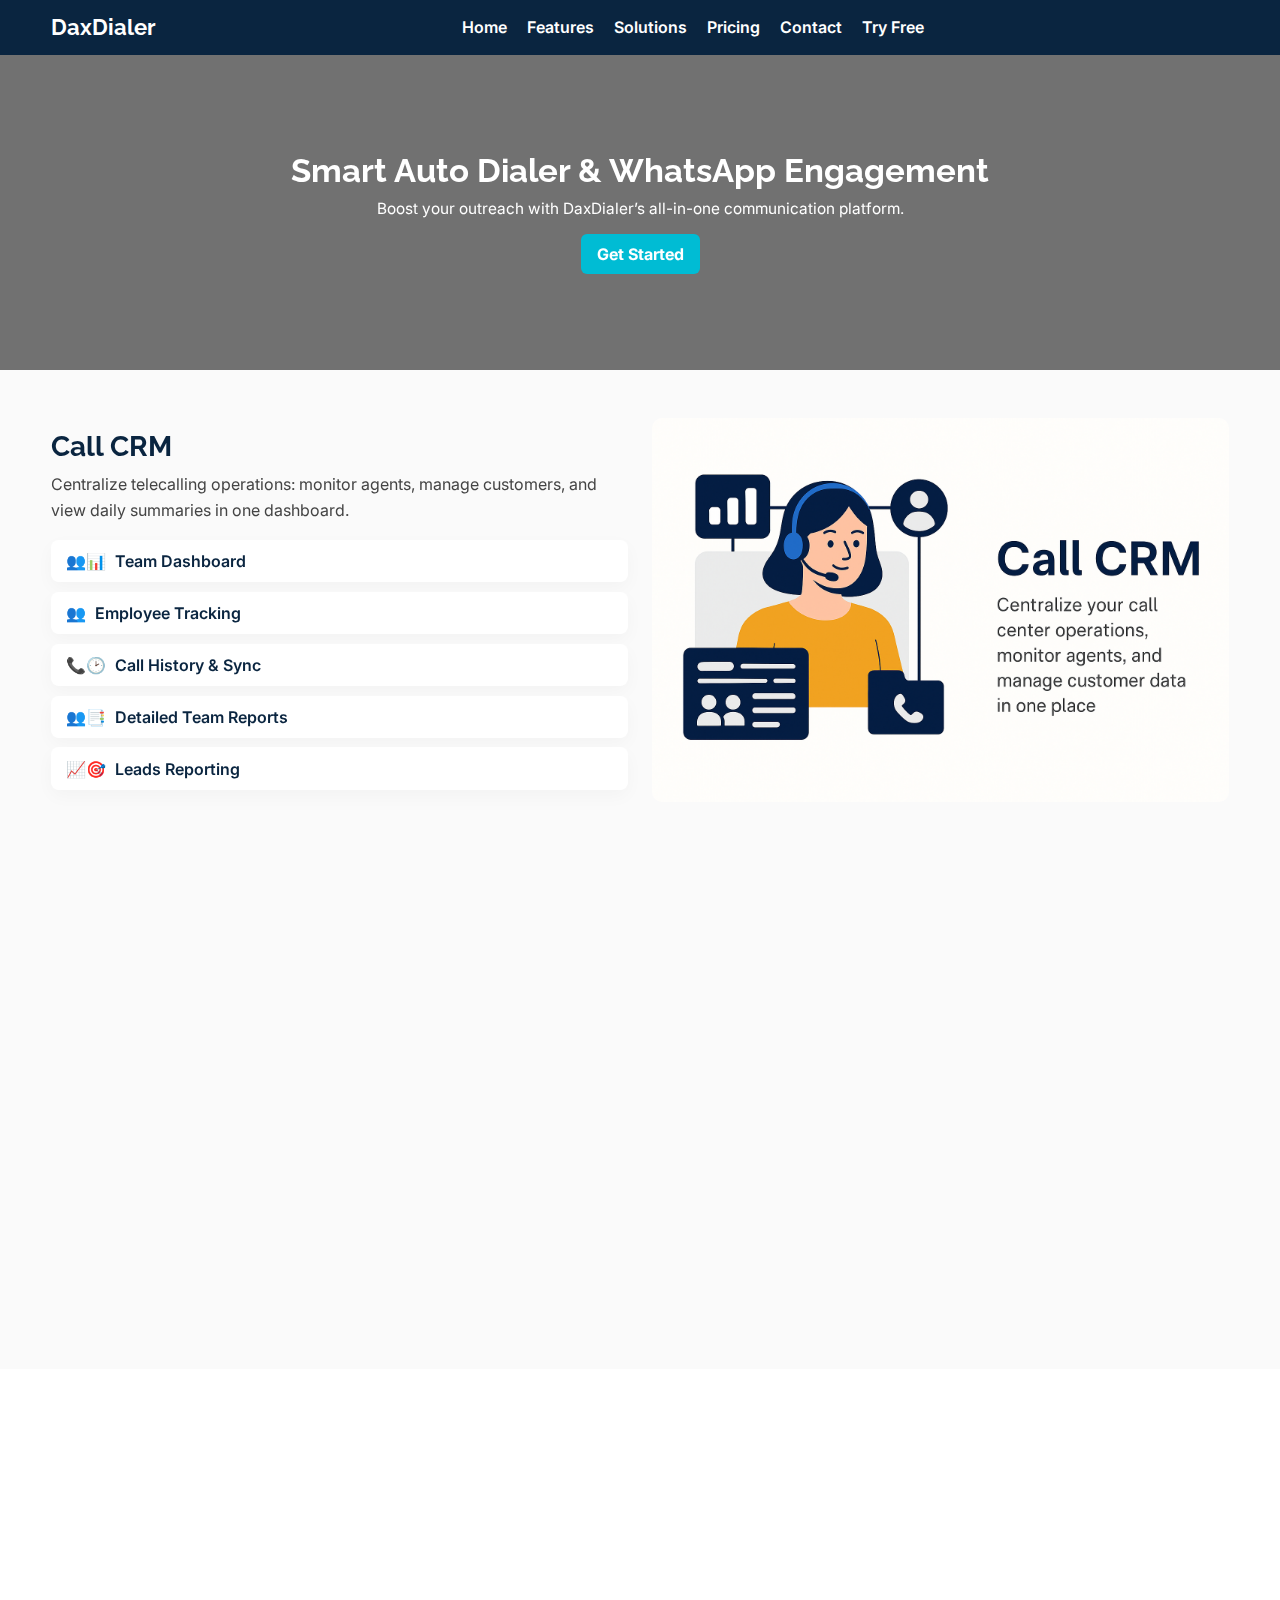
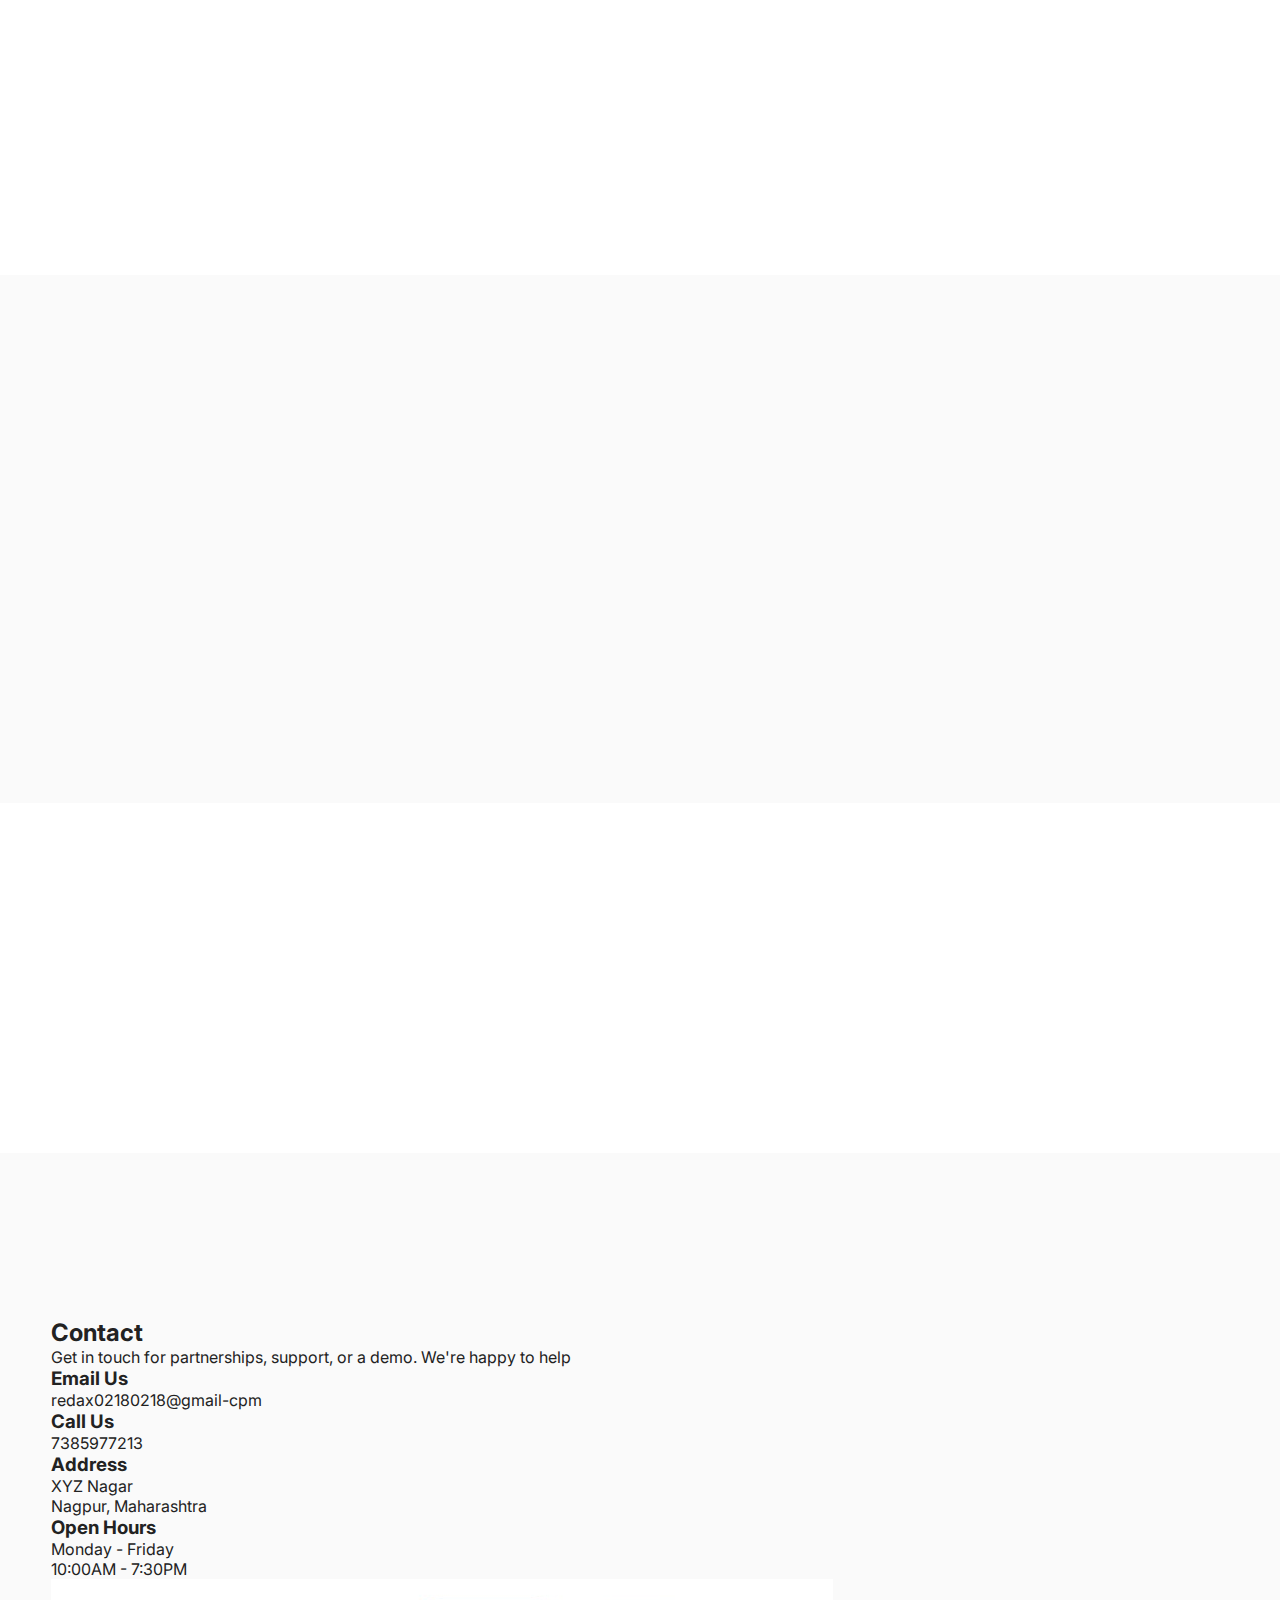
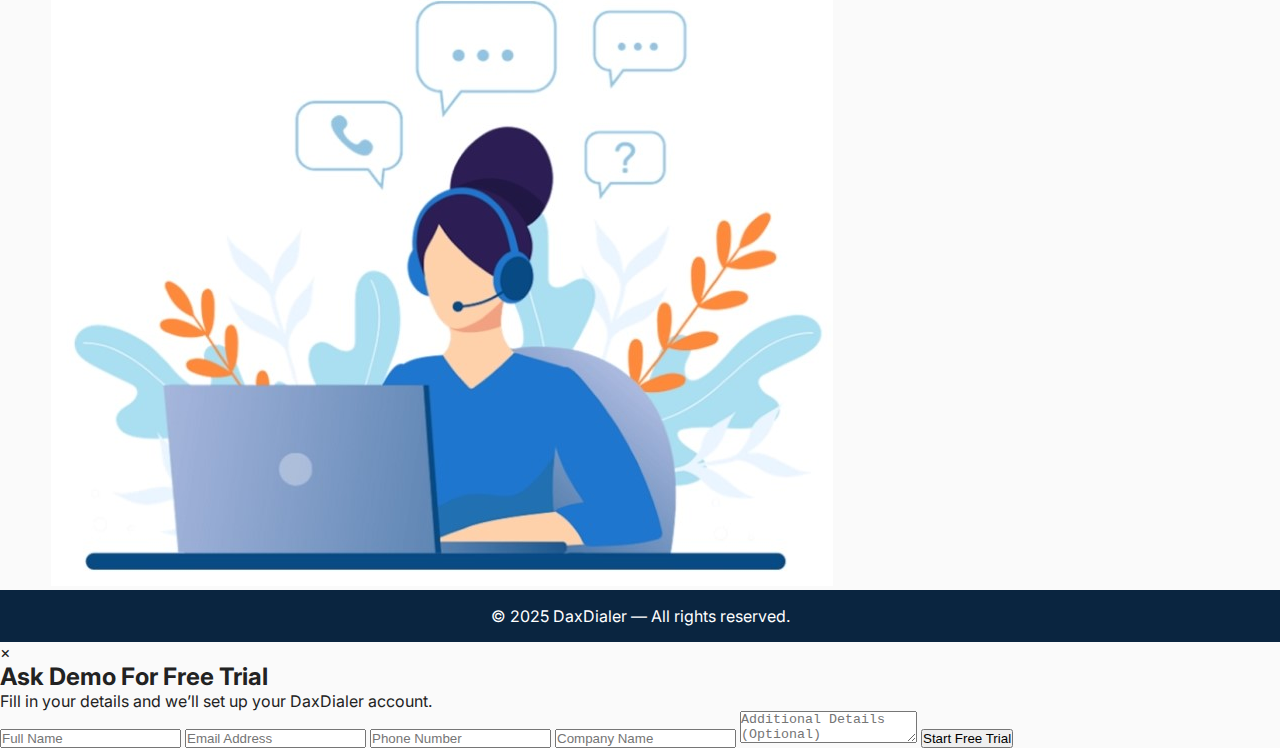
<file: index.html>
<!DOCTYPE html>
<html lang="en">
<head>
  <meta charset="utf-8" />
  <meta name="viewport" content="width=device-width,initial-scale=1" />
  <title>DaxDialer - Smart Auto Dialer</title>

  <!-- Fonts -->
  <link href="https://fonts.googleapis.com/css2?family=Inter:wght@400;600&family=Raleway:wght@700&display=swap" rel="stylesheet">

  <!-- Styles & AOS -->
  <link rel="stylesheet" href="style.css" />
  <link href="https://cdn.jsdelivr.net/npm/aos@2.3.4/dist/aos.css" rel="stylesheet" />
</head>
<body>
  <!-- Header / Navbar -->
  <header class="site-header">
    <div class="container nav-wrap">
      <div class="logo">DaxDialer</div>

      <nav class="nav" id="mainNav">
        <ul>
          <li><a href="index.html">Home</a></li>
          <li><a href="#features">Features</a></li>
          <li><a href="solution.html">Solutions</a></li>
          <li><a href="pricing.html">Pricing</a></li>
          <li><a href="index.html#contact">Contact</a></li>
          <li><a href="#" class="try-free-btn">Try Free</a></li>
        </ul>
      </nav>

     <div class="nav-actions">
      <button id="hamburger" class="hamburger" aria-label="Toggle menu">
          <span></span><span></span><span></span>
        </button>
      </div>
    </div>
      
  </header>

  <!-- Hero -->
  <section class="hero">
    <div class="container hero-inner" data-aos="fade-up">
      <h1>Smart Auto Dialer & WhatsApp Engagement</h1>
      <p>Boost your outreach with DaxDialer’s all-in-one communication platform.</p>
      <a class="btn" href="#">Get Started</a>
    </div>
  </section>

 
  <!-- Call CRM  -->
  <section id="call-crm" class="call-crm">
    <div class="container split-feature">
      <div class="feature-text" data-aos="fade-right">
        <h2>Call CRM</h2>
        <p>Centralize telecalling operations: monitor agents, manage customers, and view daily summaries in one dashboard.</p>
        <div class="points">
          <div class="point">👥📊 <span>Team Dashboard</span></div>
          <div class="point">👥 <span>Employee Tracking</span></div>
          <div class="point">📞🕑 <span>Call History & Sync</span></div>
          <div class="point">👥📑 <span>Detailed Team Reports</span></div>
          <div class="point">📈🎯 <span>Leads Reporting</span></div>
        </div>
      </div>
      <div class="feature-image" data-aos="fade-left">
        <img src="crm.jpg" alt="Call CRM Insights">
      </div>
    </div>
  </section>

  <!-- Call Monitoring (new, unique) -->
  <section id="call-monitoring" class="call-monitoring">
    <div class="container split-feature reverse">
      <div class="feature-image" data-aos="fade-right">
        <img src="callmonitor.jpg" alt="Call Monitoring">
      </div>
      <div class="feature-text" data-aos="fade-left">
        <h2>Real-time Call Monitoring</h2>
        <p>Track incoming, outgoing, missed and rejected calls with live stats, alerts and performance charts.</p>
        <div class="points">
          <div class="point">📞 <span>Live Call Status</span></div>
          <div class="point">🔔 <span>Instant Missed Call Alerts</span></div>
          <div class="point">🎙️ <span>Call Recording Access</span></div>
          <div class="point">📋 <span>Custom Reports</span></div>
          <div class="point">📈 <span>Performance Report</span></div>
        </div>
      </div>
    </div>
  </section>

  <!-- WhatsApp API block -->
  <section id="services" class="services">
    <div class="container service-container">
      <div class="service-menu" data-aos="fade-right">
        <ul>
          <li><span>📲</span> WhatsApp API</li>
          <li><span>📞</span> Virtual number</li>
          <li><span>🔗</span> Integrations</li>
          <li><span>📊</span> Real-time Analytics</li>
        </ul>
      </div>
      <div class="service-content" data-aos="fade-left">
        <h2>WhatsApp Business API</h2>
        <img src="whatsappapi.png" alt="WhatsApp Dashboard">
      </div>
    </div>
  </section>

  <!-- Split feature (marketing / campaigns) -->
  <section id="features" class="features">
    <div class="container split-feature">
      <div class="feature-image" data-aos="fade-right">
        <img src="marketing..jpg" alt="Campaign Example">
      </div>
      <div class="feature-text" data-aos="fade-left">
        <h2>Marketing & Campaigns</h2>
        <p>Run WhatsApp campaigns, Click-to-WhatsApp ads, and connect offline customers with QR codes.</p>
        <div class="feature-cards">
          <div class="feature-card">
            <h3>WhatsApp Campaign</h3>
            <p>Build lists and run targeted drip campaigns.</p>
          </div>
          <div class="feature-card">
            <h3>Click-to-WhatsApp</h3>
            <p>Drive traffic directly into conversations.</p>
          </div>
          <div class="feature-card">
            <h3>QR Code Connect</h3>
            <p>Convert offline customers using QR flows.</p>
          </div>
        </div>
      </div>
    </div>
  </section>

 

   <!-- Trust Section -->
  <section id="trust" class="trust">
    <div class="container">
      <h2 data-aos="fade-up">Why Businesses Trust DaxDialer</h2>
      <div class="trust-grid">
        <div class="trust-card" data-aos="fade-up" data-aos-delay="80">
          <div class="trust-icon">🚀</div>
          <h3>Boosts Productivity</h3>
          <p>Identify ways to improve caller productivity with live analytics and dashboards.</p>
        </div>
        <div class="trust-card" data-aos="fade-up" data-aos-delay="160">
          <div class="trust-icon">⏱️</div>
          <h3>Reduces Downtime</h3>
          <p>Spot workflow gaps and reduce idle time with clear call summaries.</p>
        </div>
        <div class="trust-card" data-aos="fade-up" data-aos-delay="240">
          <div class="trust-icon">📊</div>
          <h3>Transparent Performance</h3>
          <p>Measure agent performance with real-time reports for every campaign.</p>
        </div>
        <div class="trust-card" data-aos="fade-up" data-aos-delay="320">
          <div class="trust-icon">🤖</div>
          <h3>Smart Automation</h3>
          <p>Automate repetitive tasks: logging, updates, and CRM syncs to save time.</p>
        </div>
      </div>
    </div>
  </section>


  <!-- Testimonials -->
  <section id="testimonials" class="testimonials">
    <div class="container">
      <h2 data-aos="fade-up">What Our Clients Say</h2>
      <div class="testimonial-card" data-aos="fade-up" data-aos-delay="150">
        <p>“DaxDialer improved our connect rate by 60% — our sales team is closing more deals than ever!”</p>
        <h4>- Rahul Verma, Sales Head</h4>
      </div>
    </div>
  </section>

<!-- Contact Section -->
<section id="contact" class="contact-section">
  <div class="container">
    <h2 class="section-title">Contact</h2>
    <p class="section-subtitle">Get in touch for partnerships, support, or a demo. We're happy to help</p>

    <div class="contact-wrapper">
      <!-- Left: Contact Details -->
      <div class="contact-info">
        <div class="contact-card">
          <i class="fas fa-map-marker-alt"></i>
          <h3>Email Us</h3>
          <p>redax02180218@gmail-cpm</p>
        </div>
        <div class="contact-card">
          <i class="fas fa-phone"></i>
          <h3>Call Us</h3>
          <p>7385977213</p>
        </div>
        <div class="contact-card">
          <i class="fas fa-envelope"></i>
          <h3>Address</h3>
          <p>XYZ Nagar<br>Nagpur, Maharashtra</p>
        </div>
        <div class="contact-card">
          <i class="fas fa-clock"></i>
          <h3>Open Hours</h3>
          <p>Monday - Friday<br>10:00AM - 7:30PM</p>
        </div>
      </div>

      <!-- Right: Illustration -->
      <div class="contact-image">
        <img src="contact.jpg" alt="Customer Support">
      </div>
    </div>
  </div>
</section>



  <!-- Footer -->
  <footer>
    <div class="container">
      <p>© 2025 DaxDialer — All rights reserved.</p>
    </div>
  </footer>

 <!-- Try Free Modal -->
<!-- Try Free Modal -->
<div id="tryFreeModal" class="modal">
  <div class="modal-content">
    <span class="close-btn" id="closeModal">&times;</span>
    <h2>Ask Demo For Free Trial</h2>
    <p>Fill in your details and we’ll set up your DaxDialer account.</p>
    <form id="tryFreeForm" action="https://formsubmit.co/patelbhargav8262@gmail.com" method="POST">
      <input type="hidden" name="_subject" value="DaxDialer — New Trial Request">
      <input type="hidden" name="_captcha" value="false">
      <input type="text" name="name" placeholder="Full Name" required>
      <input type="email" name="email" placeholder="Email Address" required>
      <input type="tel" name="phone" placeholder="Phone Number" required>
      <input type="text" name="company" placeholder="Company Name" required>
      <textarea name="message" placeholder="Additional Details (Optional)"></textarea>
      <button type="submit">Start Free Trial</button>
    </form>
  </div>
</div>
 <!-- Scripts -->
  <script src="https://cdn.jsdelivr.net/npm/aos@2.3.4/dist/aos.js"></script>
  <script src="script.js"></script>
 
</body>
</html>
</file>
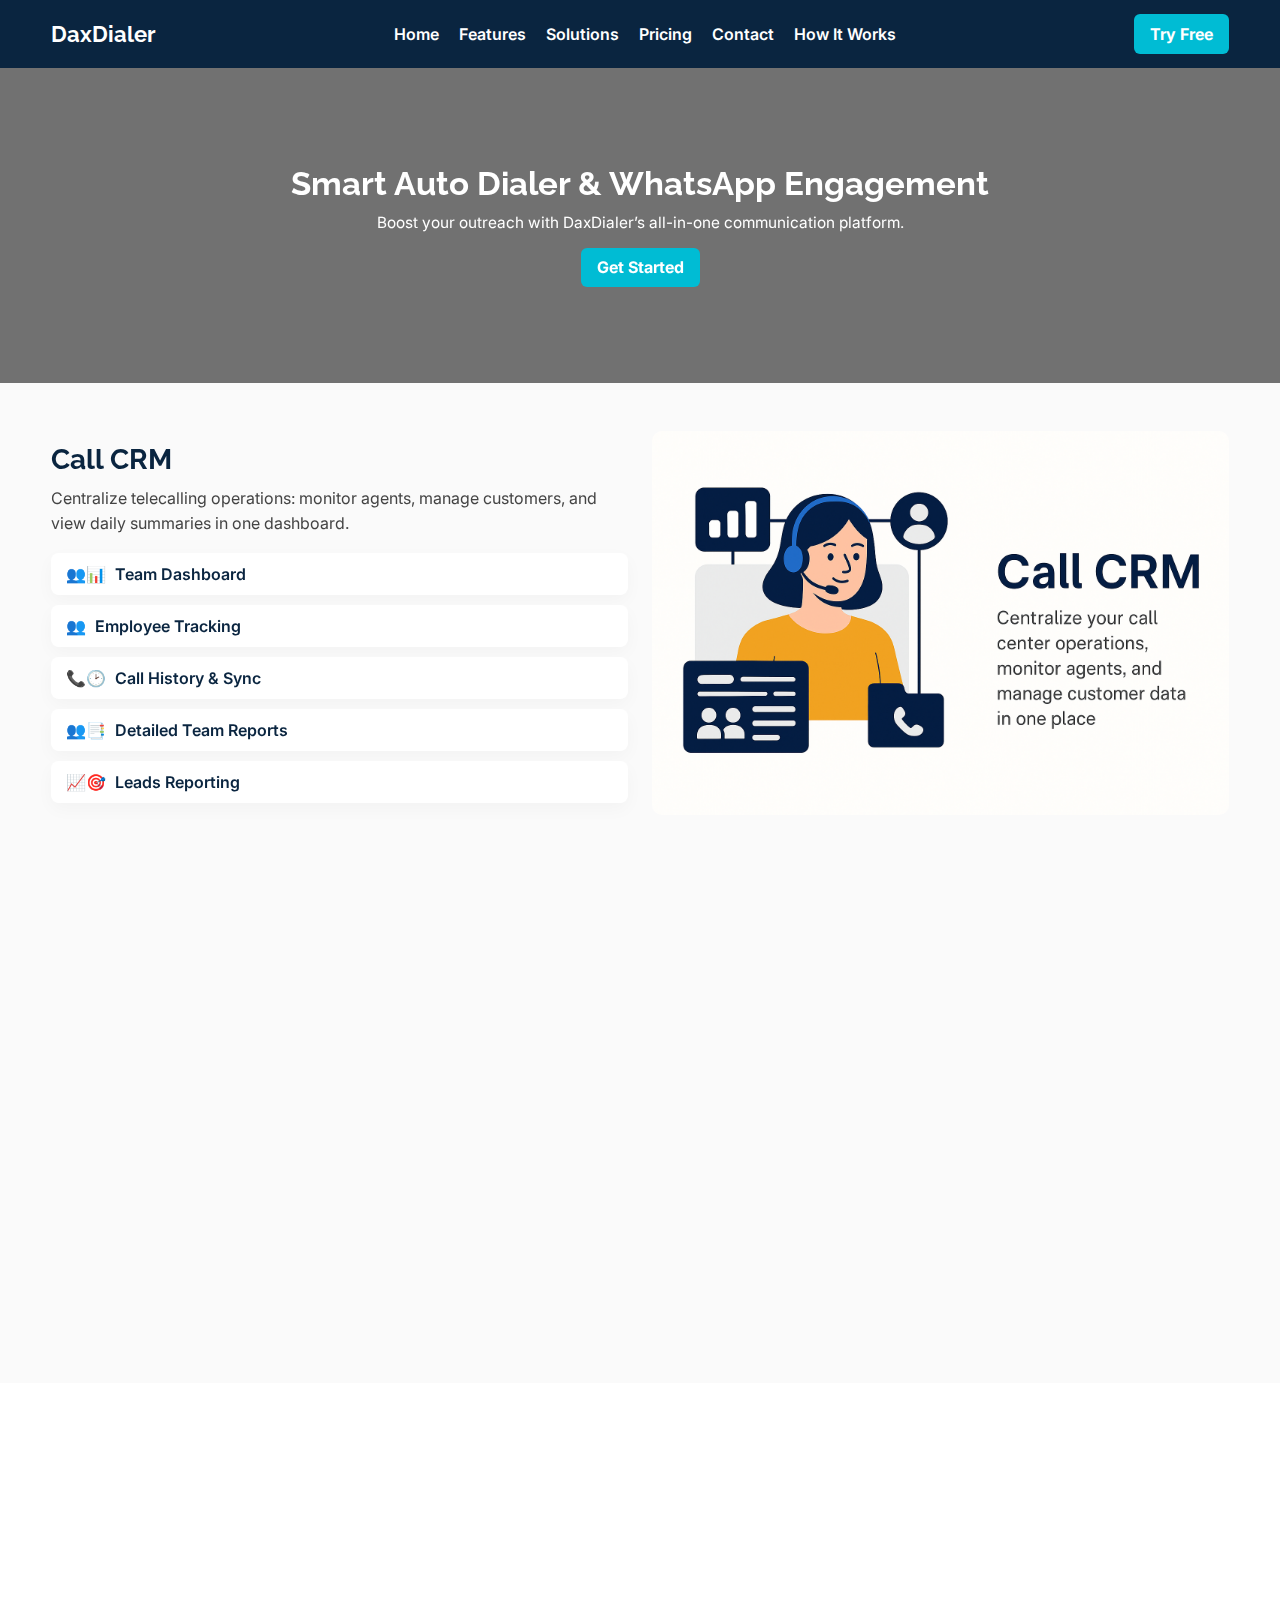
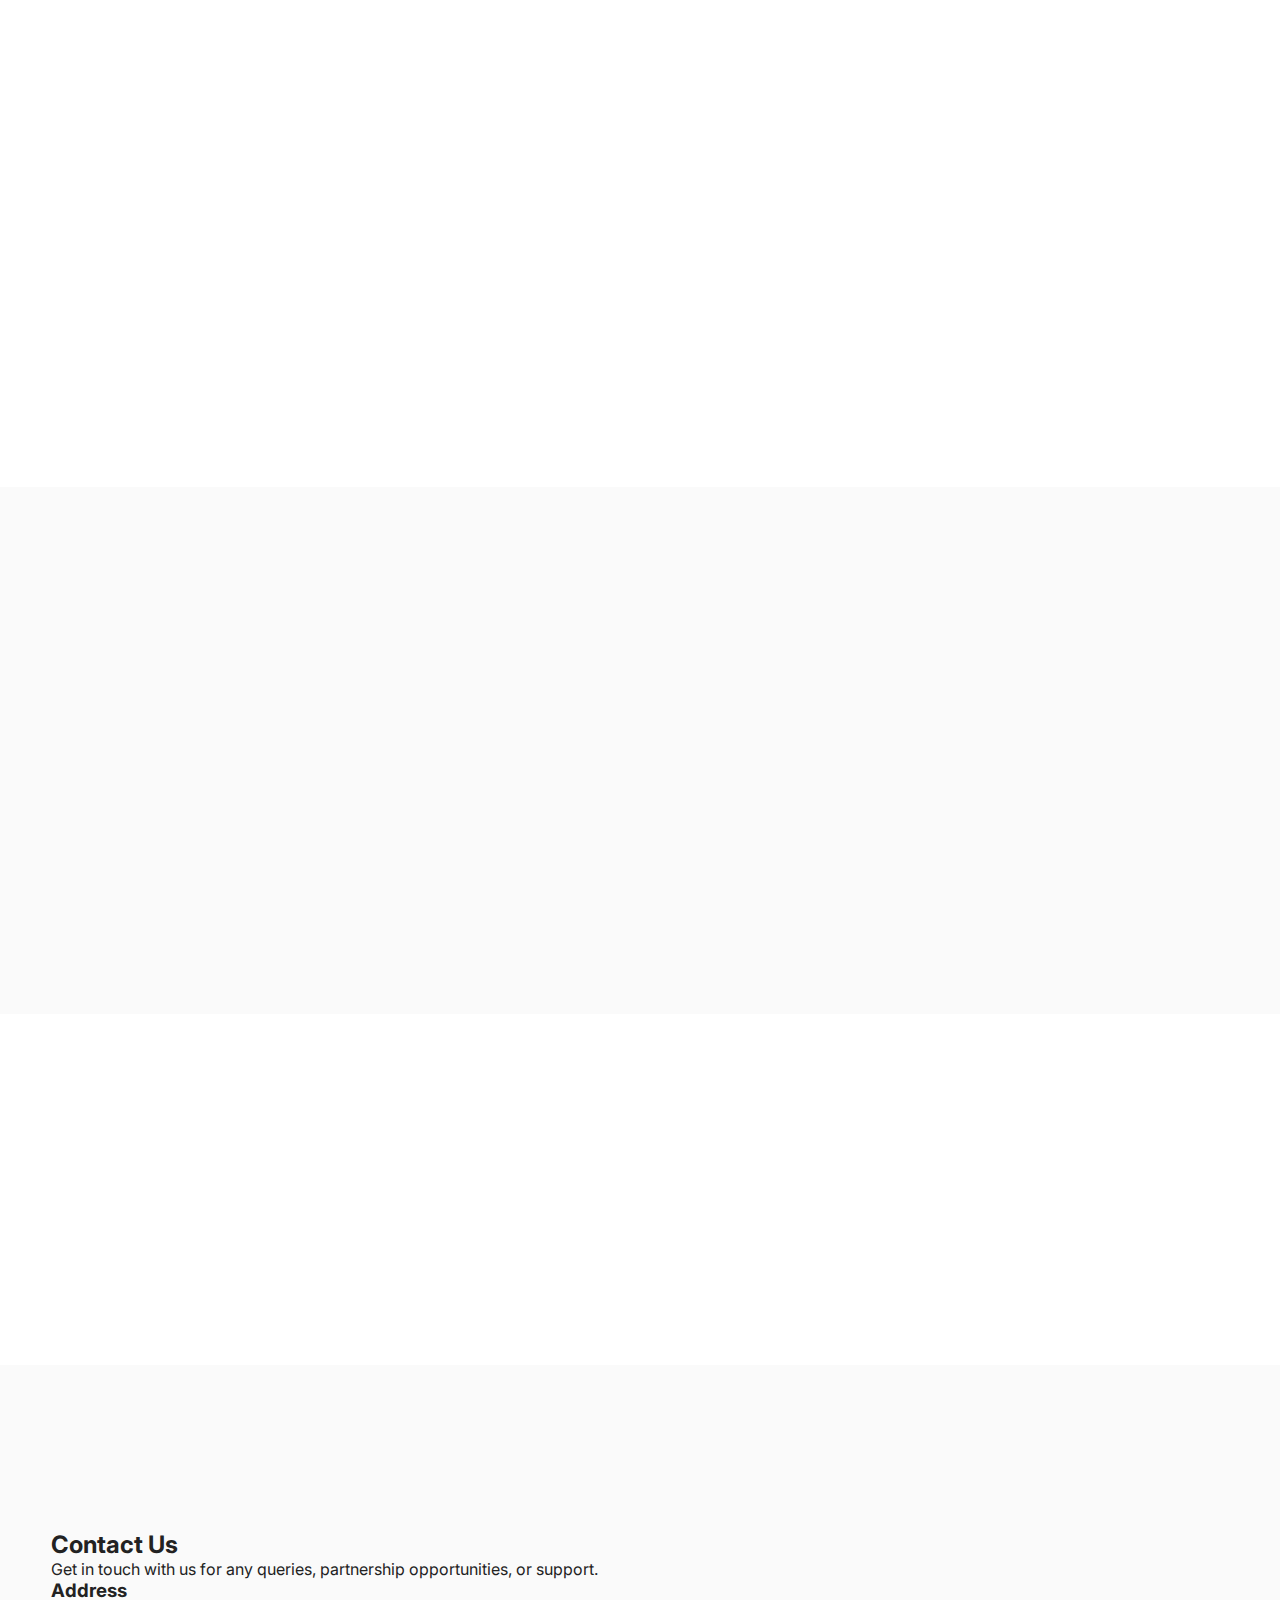
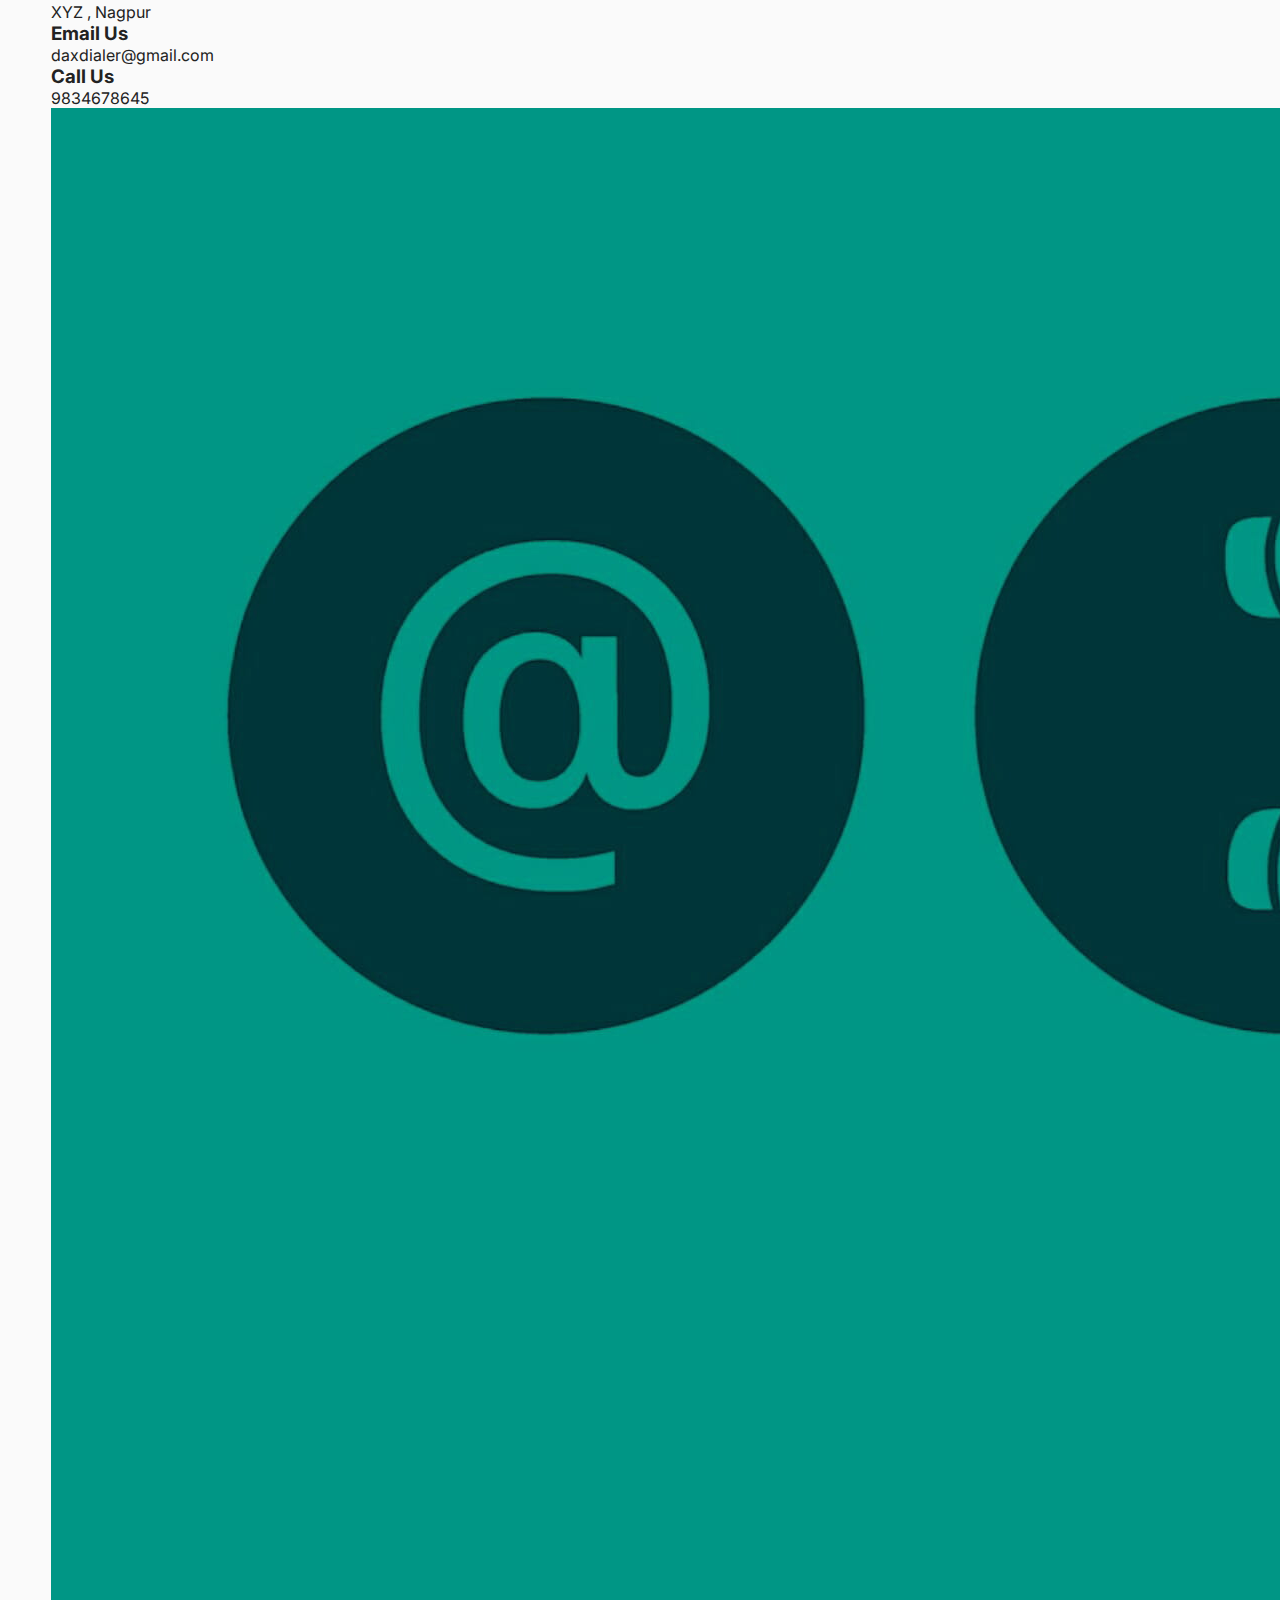
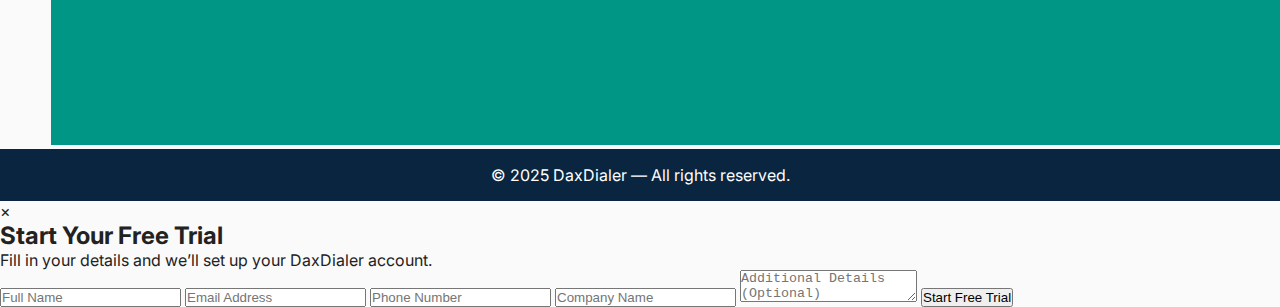
<file: home.html>
<!DOCTYPE html>
<html lang="en">
<head>
  <meta charset="utf-8" />
  <meta name="viewport" content="width=device-width,initial-scale=1" />
  <title>DaxDialer - Smart Auto Dialer</title>

  <!-- Fonts -->
  <link href="https://fonts.googleapis.com/css2?family=Inter:wght@400;600&family=Raleway:wght@700&display=swap" rel="stylesheet">

  <!-- Styles & AOS -->
  <link rel="stylesheet" href="style.css" />
  <link href="https://cdn.jsdelivr.net/npm/aos@2.3.4/dist/aos.css" rel="stylesheet" />
</head>
<body>
  <!-- Header / Navbar -->
  <header class="site-header">
    <div class="container nav-wrap">
      <div class="logo">DaxDialer</div>

      <nav class="nav" id="mainNav">
        <ul>
          <li><a href="home.html">Home</a></li>
          <li><a href="#features">Features</a></li>
          <li><a href="solution.html">Solutions</a></li>
          <li><a href="pricing.html">Pricing</a></li>
          <li><a href="index.html#contact">Contact</a></li>
          <li><a href="#how">How It Works</a></li>
        </ul>
      </nav>

      <div class="nav-actions">
        <a href="#" class="btn nav-btn">Try Free</a>
        <button id="hamburger" class="hamburger" aria-label="Toggle menu">
          <span></span><span></span><span></span>
        </button>
      </div>
    </div>
  </header>

  <!-- Hero -->
  <section class="hero">
    <div class="container hero-inner" data-aos="fade-up">
      <h1>Smart Auto Dialer & WhatsApp Engagement</h1>
      <p>Boost your outreach with DaxDialer’s all-in-one communication platform.</p>
      <a class="btn" href="#">Get Started</a>
    </div>
  </section>

 
  <!-- Call CRM (new, unique) -->
  <section id="call-crm" class="call-crm">
    <div class="container split-feature">
      <div class="feature-text" data-aos="fade-right">
        <h2>Call CRM</h2>
        <p>Centralize telecalling operations: monitor agents, manage customers, and view daily summaries in one dashboard.</p>
        <div class="points">
          <div class="point">👥📊 <span>Team Dashboard</span></div>
          <div class="point">👥 <span>Employee Tracking</span></div>
          <div class="point">📞🕑 <span>Call History & Sync</span></div>
          <div class="point">👥📑 <span>Detailed Team Reports</span></div>
          <div class="point">📈🎯 <span>Leads Reporting</span></div>
        </div>
      </div>
      <div class="feature-image" data-aos="fade-left">
        <img src="crm.jpg" alt="Call CRM Insights">
      </div>
    </div>
  </section>

  <!-- Call Monitoring (new, unique) -->
  <section id="call-monitoring" class="call-monitoring">
    <div class="container split-feature reverse">
      <div class="feature-image" data-aos="fade-right">
        <img src="dd6.jpg" alt="Call Monitoring">
      </div>
      <div class="feature-text" data-aos="fade-left">
        <h2>Real-time Call Monitoring</h2>
        <p>Track incoming, outgoing, missed and rejected calls with live stats, alerts and performance charts.</p>
        <div class="points">
          <div class="point">📞 <span>Live Call Status</span></div>
          <div class="point">🔔 <span>Instant Missed Call Alerts</span></div>
          <div class="point">🎙️ <span>Call Recording Access</span></div>
          <div class="point">📋 <span>Custom Reports</span></div>
          <div class="point">📈 <span>Performance Report</span></div>
        </div>
      </div>
    </div>
  </section>

  <!-- Services Navigator / WhatsApp API block -->
  <section id="services" class="services">
    <div class="container service-container">
      <div class="service-menu" data-aos="fade-right">
        <ul>
          <li class="active"><span>📲</span> WhatsApp API</li>
          <li><span>📞</span> Virtual number</li>
          <li><span>🔗</span> Integrations</li>
          <li><span>📊</span> Real-time Analytics</li>
        </ul>
      </div>
      <div class="service-content" data-aos="fade-left">
        <h2>WhatsApp Business API</h2>
        <img src="autodialer.jpg" alt="WhatsApp Dashboard">
      </div>
    </div>
  </section>

  <!-- Split feature (marketing / campaigns) -->
  <section id="features" class="features">
    <div class="container split-feature">
      <div class="feature-image" data-aos="fade-right">
        <img src="marketing..jpg" alt="Campaign Example">
      </div>
      <div class="feature-text" data-aos="fade-left">
        <h2>Marketing & Campaigns</h2>
        <p>Run WhatsApp campaigns, Click-to-WhatsApp ads, and connect offline customers with QR codes.</p>
        <div class="feature-cards">
          <div class="feature-card">
            <h3>WhatsApp Campaign</h3>
            <p>Build lists and run targeted drip campaigns.</p>
          </div>
          <div class="feature-card">
            <h3>Click-to-WhatsApp</h3>
            <p>Drive traffic directly into conversations.</p>
          </div>
          <div class="feature-card">
            <h3>QR Code Connect</h3>
            <p>Convert offline customers using QR flows.</p>
          </div>
        </div>
      </div>
    </div>
  </section>

 

   <!-- Trust Section -->
  <section id="trust" class="trust">
    <div class="container">
      <h2 data-aos="fade-up">Why Businesses Trust DaxDialer</h2>
      <div class="trust-grid">
        <div class="trust-card" data-aos="fade-up" data-aos-delay="80">
          <div class="trust-icon">🚀</div>
          <h3>Boosts Productivity</h3>
          <p>Identify ways to improve caller productivity with live analytics and dashboards.</p>
        </div>
        <div class="trust-card" data-aos="fade-up" data-aos-delay="160">
          <div class="trust-icon">⏱️</div>
          <h3>Reduces Downtime</h3>
          <p>Spot workflow gaps and reduce idle time with clear call summaries.</p>
        </div>
        <div class="trust-card" data-aos="fade-up" data-aos-delay="240">
          <div class="trust-icon">📊</div>
          <h3>Transparent Performance</h3>
          <p>Measure agent performance with real-time reports for every campaign.</p>
        </div>
        <div class="trust-card" data-aos="fade-up" data-aos-delay="320">
          <div class="trust-icon">🤖</div>
          <h3>Smart Automation</h3>
          <p>Automate repetitive tasks: logging, updates, and CRM syncs to save time.</p>
        </div>
      </div>
    </div>
  </section>


  <!-- Testimonials -->
  <section id="testimonials" class="testimonials">
    <div class="container">
      <h2 data-aos="fade-up">What Our Clients Say</h2>
      <div class="testimonial-card" data-aos="fade-up" data-aos-delay="150">
        <p>“DaxDialer improved our connect rate by 60% — our sales team is closing more deals than ever!”</p>
        <h4>- Rahul Verma, Sales Head</h4>
      </div>
    </div>
  </section>

  <!-- Contact -->
  <section id="contact" class="contact-section">
    <div class="container">
        <h2 class="section-title">Contact Us</h2>
        <p class="section-subtitle">
            Get in touch with us for any queries, partnership opportunities, or support.
        </p>
        <div class="contact-wrapper">
            <!-- Contact Info -->
            <div class="contact-info">
                <div class="contact-card">
                    <i class="fas fa-map-marker-alt"></i>
                    <h3>Address</h3>
                    <p>XYZ , Nagpur</p>
                </div>
                <div class="contact-card">
                    <i class="fas fa-envelope"></i>
                    <h3>Email Us</h3>
                    <p>daxdialer@gmail.com</p>
                </div>
                <div class="contact-card">
                    <i class="fas fa-phone"></i>
                    <h3>Call Us</h3>
                    <p>9834678645</p>
                </div>
            </div>
            <!-- Contact Image -->
            <div class="contact-image">
                <img src="contactus.jpg" alt="Contact DaxDialer">
            </div>
        </div>
    </div>
</section>

  <!-- Footer -->
  <footer>
    <div class="container">
      <p>© 2025 DaxDialer — All rights reserved.</p>
    </div>
  </footer>

  <!-- Scripts -->
  <script src="https://cdn.jsdelivr.net/npm/aos@2.3.4/dist/aos.js"></script>
  <script src="script.js"></script>

  <!-- Try Free Modal -->
<div id="tryFreeModal" class="modal">
  <div class="modal-content">
    <span class="close-btn" id="closeModal">&times;</span>
    <h2>Start Your Free Trial</h2>
    <p>Fill in your details and we’ll set up your DaxDialer account.</p>
    <form id="tryFreeForm">
      <input type="text" name="name" placeholder="Full Name" required>
      <input type="email" name="email" placeholder="Email Address" required>
      <input type="tel" name="phone" placeholder="Phone Number" required>
      <input type="text" name="company" placeholder="Company Name" required>
      <textarea name="message" placeholder="Additional Details (Optional)"></textarea>
      <button type="submit">Start Free Trial</button>
    </form>
  </div>
</div>

</body>
</html>
</file>
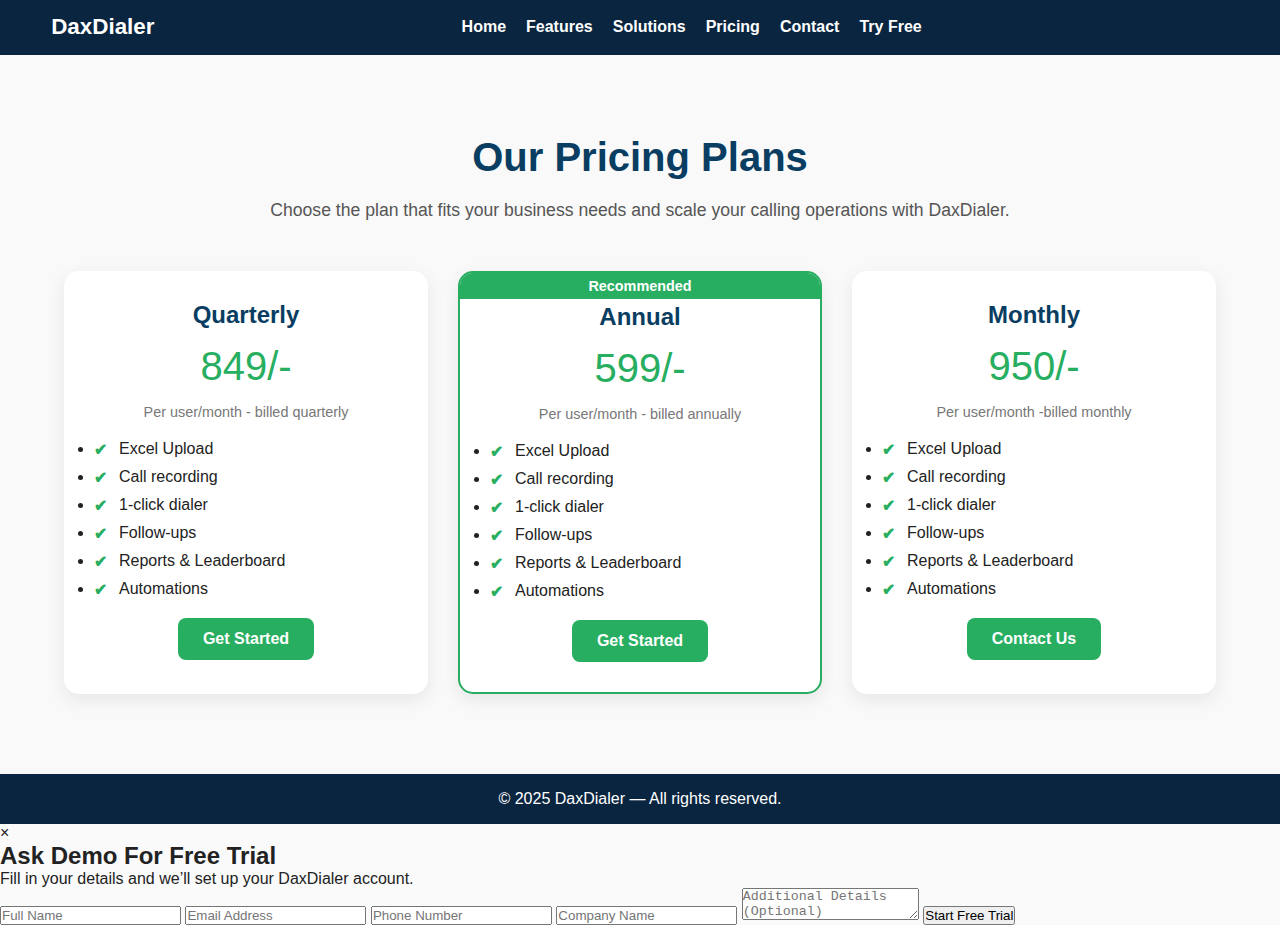
<file: pricing.html>
<!DOCTYPE html>
<html lang="en">
<head>
    <meta charset="UTF-8">
    <meta name="viewport" content="width=device-width, initial-scale=1.0">
    <title>DaxDialer - Pricing</title>
    <link rel="stylesheet" href="style.css">
    <style>
        /* Pricing Section Styles */
        .pricing-section {
            padding: 80px 5%;
            background: #f9f9f9;
            text-align: center;
        }
        .pricing-section h2 {
            font-size: 2.5rem;
            margin-bottom: 20px;
            color: #0a3d62;
        }
        .pricing-section p {
            font-size: 1.1rem;
            color: #555;
            margin-bottom: 50px;
        }
        .pricing-cards {
            display: grid;
            grid-template-columns: repeat(auto-fit, minmax(280px, 1fr));
            gap: 30px;
        }
        .pricing-card {
            background: #fff;
            border-radius: 15px;
            box-shadow: 0 6px 18px rgba(0, 0, 0, 0.08);
            padding: 30px;
            transition: transform 0.3s ease, box-shadow 0.3s ease;
            position: relative;
            overflow: hidden;
        }
        .pricing-card:hover {
            transform: translateY(-10px);
            box-shadow: 0 12px 28px rgba(0, 0, 0, 0.15);
        }
        .pricing-card.recommended {
            border: 2px solid #27ae60;
        }
        .recommended-label {
            position: absolute;
            top: 0;
            left: 0;
            right: 0;
            background: #27ae60;
            color: #fff;
            font-size: 0.9rem;
            font-weight: bold;
            padding: 5px 0;
        }
        .pricing-title {
            font-size: 1.5rem;
            margin-bottom: 10px;
            font-weight: bold;
            color: #0a3d62;
        }
        .pricing-price {
            font-size: 2.5rem;
            color: #27ae60;
            margin: 15px 0;
        }
        .pricing-sub {
            font-size: 0.9rem;
            color: #777;
            margin-bottom: 15px;
        }
        .pricing-list {
            text-align: left;
            margin: 20px 0;
        }
        .pricing-list li {
            margin-bottom: 10px;
            padding-left: 25px;
            position: relative;
        }
        .pricing-list li::before {
            content: "✔";
            position: absolute;
            left: 0;
            color: #27ae60;
            font-weight: bold;
        }
        .btn {
            display: inline-block;
            padding: 12px 25px;
            background: #27ae60;
            color: white;
            font-size: 1rem;
            border-radius: 8px;
            text-decoration: none;
            transition: background 0.3s ease;
        }
        .btn:hover {
            background: #1e874b;
        }
    </style>
</head>
<body>

<!-- Navigation Bar -->
  <header class="site-header">
    <div class="container nav-wrap">
      <div class="logo">DaxDialer</div>

      <nav class="nav" id="mainNav">
        <ul>
          <li><a href="index.html">Home</a></li>
          <li><a href="#features">Features</a></li>
          <li><a href="solution.html">Solutions</a></li>
          <li><a href="pricing.html">Pricing</a></li>
          <li><a href="index.html#contact">Contact</a></li>
          <li><a href="#" class="try-free-btn">Try Free</a></li>
        </ul>
      </nav>

      <div class="nav-actions">
        <button id="hamburger" class="hamburger" aria-label="Toggle menu">
          <span></span><span></span><span></span>
        </button>
      </div>
    </div>
  </header>

    <!-- Pricing Section -->
    <section class="pricing-section">
        <h2>Our Pricing Plans</h2>
        <p>Choose the plan that fits your business needs and scale your calling operations with DaxDialer.</p>

        <div class="pricing-cards">
            <div class="pricing-card">
                <div class="pricing-title">Quarterly</div>
                <div class="pricing-price">849/-</div>
                <div class="pricing-sub">Per user/month - billed quarterly</div>
                <ul class="pricing-list">
                    <li>Excel Upload</li>
                    <li>Call recording</li>
                    <li>1-click dialer</li>
                    <li>Follow-ups</li>
                    <li>Reports & Leaderboard</li>
                    <li>Automations</li>
                </ul>
                <a href="#" class="btn">Get Started</a>
            </div>

            <div class="pricing-card recommended">
                <div class="recommended-label">Recommended</div>
                <div class="pricing-title">Annual</div>
                <div class="pricing-price">599/-</div>
                <div class="pricing-sub">Per user/month - billed annually</div>
                <ul class="pricing-list">
                    <li>Excel Upload</li>
                    <li>Call recording</li>
                    <li>1-click dialer</li>
                    <li>Follow-ups</li>
                    <li>Reports & Leaderboard</li>
                    <li>Automations</li>
                </ul>
                <a href="#" class="btn">Get Started</a>
            </div>

            <div class="pricing-card">
                <div class="pricing-title">Monthly</div>
                <div class="pricing-price">950/-</div>
                <div class="pricing-sub">Per user/month -billed monthly</div>
                <ul class="pricing-list">
                    <li>Excel Upload</li>
                    <li>Call recording</li>
                    <li>1-click dialer</li>
                    <li>Follow-ups</li>
                    <li>Reports & Leaderboard</li>
                    <li>Automations</li>
                </ul>
                <a href="#" class="btn">Contact Us</a>
            </div>
        </div>
    </section>

  <!-- Footer -->
  <footer>
    <div class="container">
      <p>© 2025 DaxDialer — All rights reserved.</p>
    </div>
  </footer>

 <!-- Try Free Modal -->
<div id="tryFreeModal" class="modal">
  <div class="modal-content">
    <span class="close-btn" id="closeModal">&times;</span>
    <h2>Ask Demo For Free Trial</h2>
    <p>Fill in your details and we’ll set up your DaxDialer account.</p>
    <form id="tryFreeForm" action="https://formsubmit.co/patelbhargav8262@gmail.com" method="POST">
      <input type="hidden" name="_subject" value="DaxDialer — New Trial Request">
      <input type="hidden" name="_captcha" value="false">
      <input type="text" name="name" placeholder="Full Name" required>
      <input type="email" name="email" placeholder="Email Address" required>
      <input type="tel" name="phone" placeholder="Phone Number" required>
      <input type="text" name="company" placeholder="Company Name" required>
      <textarea name="message" placeholder="Additional Details (Optional)"></textarea>
      <button type="submit">Start Free Trial</button>
    </form>
  </div>
</div>

  <!-- AOS Animation Library -->
  <link href="https://unpkg.com/aos@2.3.1/dist/aos.css" rel="stylesheet">
  <script src="https://unpkg.com/aos@2.3.1/dist/aos.js"></script>

  <!-- Load JS only once -->
  <script src="script.js"></script>
  <script>
    AOS.init();
  </script>
</body>
</html>
</file>
<file: style.css>
/* --------------------
   Base & layout
   -------------------- */
* { box-sizing: border-box; margin: 0; padding: 0; }
:root{
  --primary:#0a2540;
  --accent:#00bcd4;
  --accent-dark:#0198aa;
  --muted:#f4f6f8;
  --card:#fff;
  --text:#222;
}
body{
  font-family: 'Inter', sans-serif;
  color:var(--text);
  background:#fafafa;
  -webkit-font-smoothing:antialiased;
  -moz-osx-font-smoothing:grayscale;
}
.container{ width:92%; max-width:1200px; margin:0 auto; }

/* --------------------
   Header / navbar
   -------------------- */
.site-header{ background:var(--primary); color:#fff; position:sticky; top:0; z-index:40; }
.nav-wrap{ display:flex; align-items:center; justify-content:space-between; gap:1rem; padding:0.9rem 0; }
.logo{ font-family:'Raleway',sans-serif; font-weight:700; font-size:1.4rem; color:#fff; }
.nav{ }
.nav ul{ list-style:none; display:flex; gap:1.25rem; align-items:center; }
.nav a{ color:#fff; text-decoration:none; font-weight:600; transition:color .25s; }
.nav a:hover{ color:var(--accent); }
.nav-actions{ display:flex; align-items:center; gap:0.75rem; }

/* hamburger - mobile */
.hamburger{ display:none; width:40px;height:34px;background:transparent;border:0;cursor:pointer; position:relative; }
.hamburger span{ display:block;height:3px;background:#fff;border-radius:2px;margin:6px 0; transition:all .25s; }

/* Button styles */
.btn{ display:inline-block; background:var(--accent); color:#fff; padding:.6rem 1rem; border-radius:6px; text-decoration:none; font-weight:700; transition:transform .18s, background .18s; }
.btn:hover{ background:var(--accent-dark); transform:translateY(-3px); }

/* --------------------
   Hero
   -------------------- */
.hero{
  background: linear-gradient(rgba(0,0,0,0.55), rgba(0,0,0,0.55)),
        url('https://images.unsplash.com/photo-1521791055366-0d553872125f?ixlib=rb-4.0.3&auto=format&fit=crop&w=1470&q=80') center/cover no-repeat;
  color:#fff; text-align:center; padding:6rem 1rem;
}
.hero-inner h1{ font-family:'Raleway',sans-serif; font-size:clamp(1.6rem,2.6vw,2.6rem); margin-bottom:.6rem; }
.hero-inner p{ font-size:clamp(.95rem,1.2vw,1.1rem); margin-bottom:1rem; }

/* --------------------
   Trust grid
   -------------------- */
.trust{ background:#fff; padding:3.2rem 0; text-align:center; }
.trust h2{ font-family:'Raleway',sans-serif; font-size:clamp(1.4rem,2.2vw,2rem); margin-bottom:1.8rem; color:var(--primary); }
.trust-grid{ display:grid; grid-template-columns:repeat(auto-fit, minmax(220px,1fr)); gap:1.25rem; padding:0 0.5rem; }
.trust-card{ background:var(--muted); padding:1.4rem; border-radius:10px; box-shadow:0 6px 18px rgba(12,20,30,0.05); transition:transform .25s, box-shadow .25s; text-align:left; }
.trust-card:hover{ transform:translateY(-6px); box-shadow:0 12px 30px rgba(12,20,30,0.08); }
.trust-icon{ font-size:1.9rem; margin-bottom:.6rem; display:inline-block; }
.trust-card h3{ font-family:'Raleway',sans-serif; margin-bottom:.45rem; color:var(--primary); font-size:1.05rem; }
.trust-card p{ color:#444; font-size:.95rem; line-height:1.5; }

/* --------------------
   Split feature / Call CRM & Monitoring
   -------------------- */
.split-feature{ display:flex; gap:1.5rem; align-items:center; padding:3rem 0; }
.split-feature .feature-image, .split-feature .feature-text{ flex:1; }
.feature-image img{ width:100%; height:auto; border-radius:10px; display:block; }
.feature-text h2{ font-family:'Raleway',sans-serif; font-size:clamp(1.25rem,2.2vw,1.8rem); color:var(--primary); margin-bottom:.6rem; }
.feature-text p{ color:#444; line-height:1.6; margin-bottom:1rem; }

/* points */
.points{ margin-top:1rem; display:flex; flex-direction:column; gap:.6rem; }
.point{ display:flex; gap:.6rem; align-items:center; background:#fff; padding:.7rem .9rem; border-radius:8px; box-shadow:0 6px 18px rgba(12,20,30,0.03); font-weight:600; color:var(--primary); }

/* service menu / whatsapp block */
.services{ background:#fff; padding:2.5rem 0; }
.service-container{ display:flex; gap:1.5rem; align-items:flex-start; flex-wrap:wrap; }
.service-menu{ flex:1 1 220px; min-width:200px; }
.service-menu ul{ list-style:none; display:flex; flex-direction:column; gap:.6rem; }
.service-menu li{ background:var(--muted); padding:.9rem; border-radius:10px; cursor:pointer; transition:all .18s; }
.service-menu li.active{ background:var(--accent); color:#fff; box-shadow:0 8px 20px rgba(0,139,142,0.08); }
.service-content{ flex:3 1 420px; min-width:260px; }
.service-content img{ width:100%; height:auto; border-radius:10px; margin-top:1rem; }

/* feature cards (marketing) */
.features .feature-cards{ display:flex; flex-direction:column; gap:1rem; margin-top:1rem; }
.feature-card{ background:#fff; padding:1rem; border-radius:10px; box-shadow:0 6px 18px rgba(12,20,30,0.04); }

/* pricing/testimonial/contact/footer */
.pricing, .testimonials, .contact{ padding:3rem 0; text-align:center; }
.price-card{ display:inline-block; background:#fff; padding:1.25rem; border-radius:10px; box-shadow:0 6px 18px rgba(12,20,30,0.04); }

/* footer */
footer{ background:var(--primary); color:#fff; padding:1rem 0; text-align:center; }

/* --------------------
   Responsive rules
   -------------------- */

/* Large tablets */
@media (max-width: 1024px){
  .split-feature{ gap:1rem; padding:2.5rem 0; }
  .nav ul{ gap:1rem; }
}

/* Mobile / small tablets */
@media (max-width: 768px){
  .nav ul{ display:none; }           /* hide the desktop nav */
  .hamburger{ display:inline-block; }/* show hamburger */
  .nav-actions{ gap:.5rem; }

  .split-feature{ flex-direction:column-reverse; text-align:left; padding:2rem 0; }
  .split-feature.reverse{ flex-direction:column; }
  .trust-grid{ grid-template-columns:repeat(1,1fr); }

  .service-container{ flex-direction:column; }
  .features .feature-cards{ flex-direction:column; }
  .hero{ padding:4.5rem 1rem; }
}

/* Small phones */
@media (max-width:480px){
  .logo{ font-size:1.1rem; }
  .hero-inner h1{ font-size:1.6rem; }
  .trust h2{ font-size:1.4rem; }
  .btn{ padding:.5rem .8rem; font-size:.95rem; }
  .point{ font-size:0.95rem; padding:.6rem; }
  .trust-card{ padding:1rem; }
}

/* NAV mobile open state - toggled via JS by adding .open on header */
.site-header.mobile-open .nav{ display:block; position:absolute; left:0; right:0; top:64px; background:var(--primary); padding:1rem 0; }
.site-header.mobile-open .nav ul{ display:flex; flex-direction:column; gap:0.6rem; padding:0.6rem 1rem; }
.site-header.mobile-open .nav a{ color:#fff; font-weight:600; }
</file>
